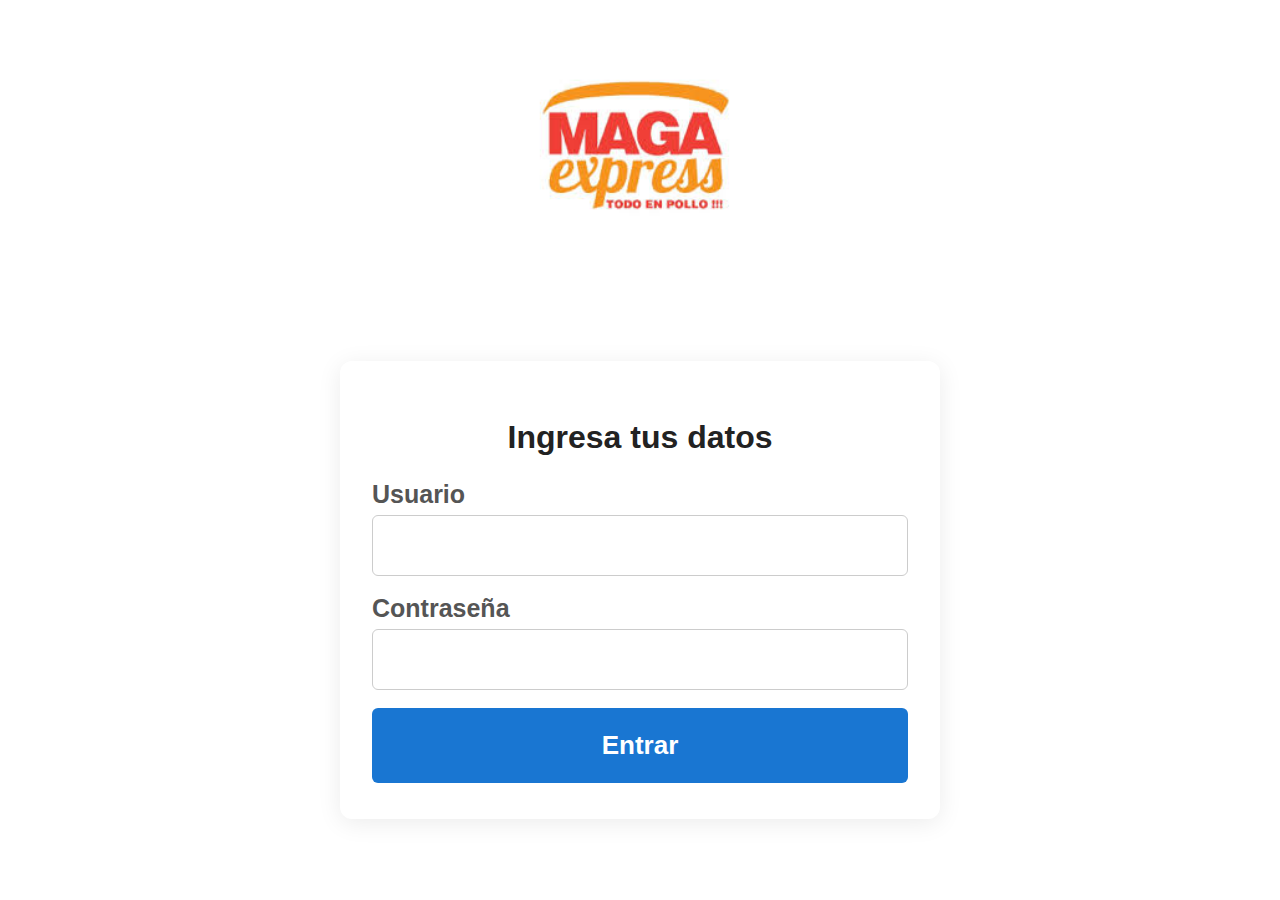
<file: index.html>
<!DOCTYPE html>
<html>
<head>
    <meta charset="UTF-8" />
    <title>MAGA Express - Inicio Sesion</title>
    <link rel="stylesheet" href="index.css">
</head>
<body>
    <div class="main-wrapper">
        <div class="login-logo">
            <img src="./Recursos/maga_logo.jpeg" alt="Logo MagaExpress" />
        </div>
        <div class="login-container">
            <div class="login-box">
                <form>
                    <h2>Ingresa tus datos</h2>
                    <div class="form-group">
                        <label for="usuario">Usuario</label>
                        <input type="text" id="usuario" name="usuario" required />
                    </div>
                    <div class="form-group">
                        <label for="contrasenia">Contraseña</label>
                        <input type="password" id="contrasenia" name="contrasenia" required />
                    </div>
                    <button type="submit">Entrar</button>
                </form>
            </div>
        </div>
    </div>
</body>
</html>
</file>
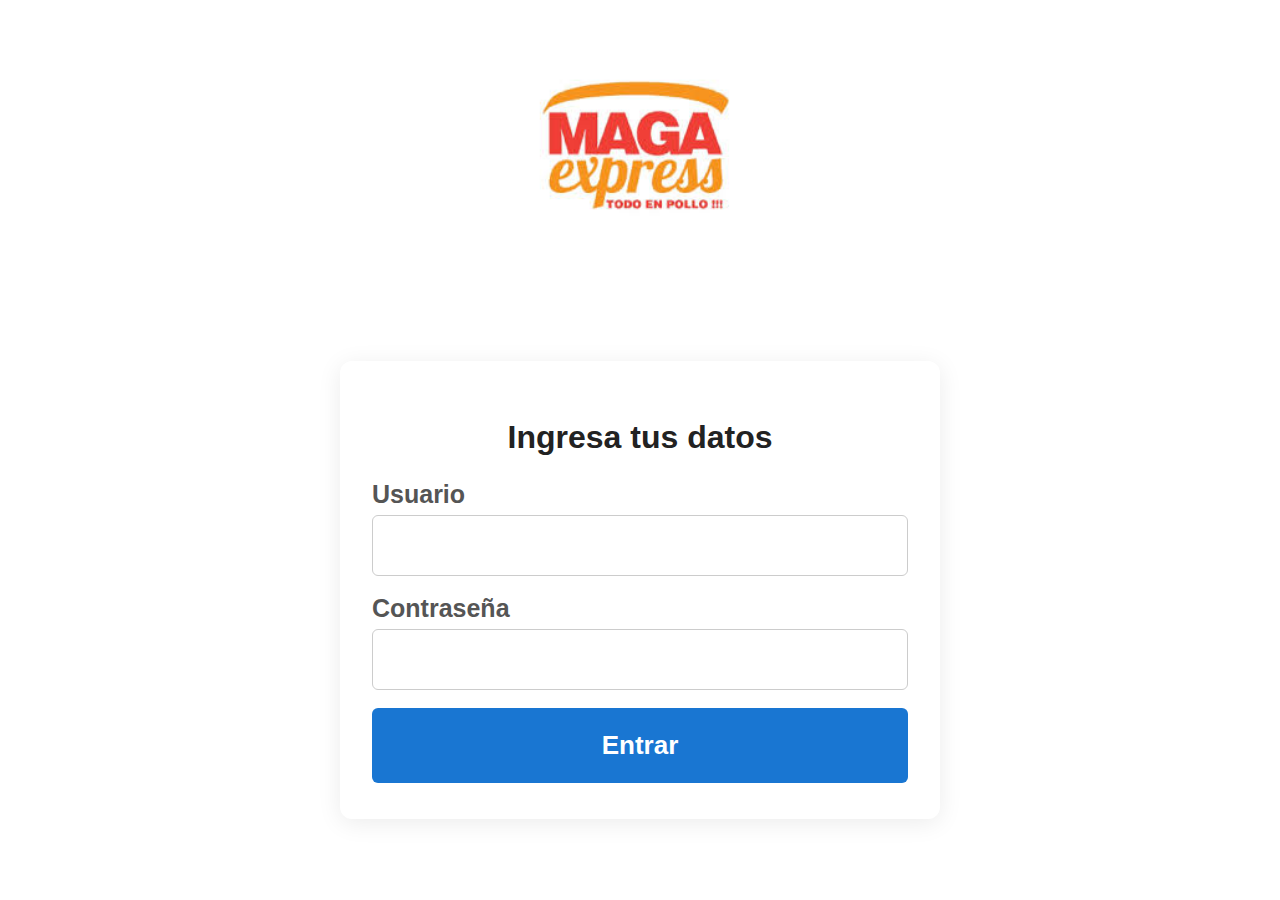
<file: pedidos.html>
<!DOCTYPE html>
<html lang="es">
  <head>
    <meta charset="UTF-8" />
    <meta name="viewport" content="width=device-width, initial-scale=1.0" />
    <title>Registro de Pedido</title>
    <link rel="stylesheet" href="pedidos.css" />
  </head>
  <body>
    <!-- BLOQUE: Estructura principal y navegación -->
    <div class="main-wrapper">
      <div class="pedidos-container">
        <div class="pedidos-box">
          <button
            onclick="window.location.href='verPedidos.html'"
            class="verPedidos-btn"
          >
            Ver Pedidos
          </button>
          <button id="logoutBtn" class="logout-btn">Cerrar sesión</button>
          <h1>Registro de Pedido</h1>
          <!-- BLOQUE: Formulario de registro de pedido -->
          <form id="pedidoForm">
            <div class="form-group">
              <label for="cliente">Nombre del cliente o negocio:</label>
              <input
                type="text"
                id="cliente"
                name="cliente"
                placeholder="Ingresa el nombre"
                required
              />
            </div>
            <div class="form-group">
              <label for="producto">Producto pedido:</label>
              <select id="producto" name="producto" required>
                <option value="">Selecciona un producto</option>
              </select>
            </div>
            <div class="form-group">
              <label for="cantidad">Cantidad del pedido:</label>
              <select id="cantidad" name="cantidad" required>
                <option value="">Selecciona la cantidad</option>
              </select>
            </div>
            <div class="form-group">
              <label for="sucursal">Sucursal de entrega:</label>
              <input
                type="text"
                id="sucursal"
                name="sucursal"
                placeholder="Ingresa sucursal de entrega"
                required
              />
            </div>
            <div class="form-group">
              <label for="fecha">Fecha de entrega:</label>
              <input type="date" id="fecha" name="fecha" required />
            </div>
            <!-- Botón para limpiar formulario -->
            <button type="button" id="clearFormBtn">Limpiar Formulario</button>
            <button type="submit">Registrar Pedido</button>
          </form>
        </div>
      </div>
    </div>
    <script>
      // BLOQUE: Validación de sesión de usuario
      const usuario = sessionStorage.getItem("usuario") || "";
      if (!usuario) {
        alert("Debes iniciar sesión para acceder a esta página.");
        window.location.href = "index.html";
      }

      // BLOQUE: Envío del formulario de pedido al backend
      const scriptURL =
        "https://script.google.com/macros/s/AKfycbx7fSFykcfmftWyyVMo7k7NKxEllYS9dnX7HSnJGIv1GoJEqxLtA5gv-KZuP9Uvm_R6/exec";

      document
        .getElementById("pedidoForm")
        .addEventListener("submit", function (e) {
          e.preventDefault();
          const submitBtn = document.querySelector(
            '#pedidoForm button[type="submit"]'
          );
          submitBtn.disabled = true;
          submitBtn.textContent = "Enviando...";
          const formData = new URLSearchParams();
          formData.append("usuario", usuario);
          formData.append("cliente", document.getElementById("cliente").value);
          formData.append(
            "producto",
            document.getElementById("producto").value
          );
          formData.append(
            "cantidad",
            document.getElementById("cantidad").value
          );
          formData.append(
            "sucursal",
            document.getElementById("sucursal").value
          );
          formData.append("fecha", document.getElementById("fecha").value);

          fetch(scriptURL, {
            method: "POST",
            body: formData,
          })
            .then((response) => response.text())
            .then((result) => {
              if (result === "OK") {
                alert("Pedido registrado correctamente");
                document.getElementById("pedidoForm").reset();
              } else if (result === "Usuario o contraseña incorrectos") {
                alert(
                  "Usuario o contraseña incorrectos. No se registró el pedido."
                );
              } else if (result === "Correo inválido") {
                alert("El correo ingresado no es válido.");
              } else {
                alert("Error: " + result);
              }
              submitBtn.disabled = false;
              submitBtn.textContent = "Registrar Pedido";
            })
            .catch((error) => {
              alert("Error al registrar el pedido");
              console.error(error);
              submitBtn.disabled = false;
              submitBtn.textContent = "Registrar Pedido";
            });
        });

      // BLOQUE: Botón para limpiar el formulario
      document
        .getElementById("clearFormBtn")
        .addEventListener("click", function () {
          document.getElementById("pedidoForm").reset();
        });

      // BLOQUE: Cerrar sesión
      const logoutBtn = document.getElementById("logoutBtn");
      if (sessionStorage.getItem("usuario")) {
        logoutBtn.style.display = "block";
        logoutBtn.addEventListener("click", function () {
          sessionStorage.clear();
          alert("Sesión cerrada.");
          window.location.href = "index.html";
        });
      }

      // BLOQUE: Carga dinámica de productos y cantidades desde backend
      const productosURL =
        "https://script.google.com/macros/s/AKfycbx7fSFykcfmftWyyVMo7k7NKxEllYS9dnX7HSnJGIv1GoJEqxLtA5gv-KZuP9Uvm_R6/exec?" +
        new URLSearchParams({
          accion: "obtenerProductos",
          usuario: usuario,
        });
      let productos = [];
      let cantidadesPorProducto = {};
      function cargarProductos() {
        fetch(productosURL).then(async (res) => {
          const text = await res.text();
          try {
            const data = JSON.parse(text);
            productos = data;
            const selectProducto = document.getElementById("producto");
            selectProducto.innerHTML =
              '<option value="">Selecciona un producto</option>';
            cantidadesPorProducto = {};
            data.forEach((prod) => {
              // Llenar el select de productos con value=ID y texto=nombre
              const option = document.createElement("option");
              option.value = prod.id;
              option.textContent = prod.nombre;
              selectProducto.appendChild(option);
              // Agrupar cantidades por producto (puede haber varios por producto)
              if (!cantidadesPorProducto[prod.id]) {
                cantidadesPorProducto[prod.id] = [];
              }
              if (!cantidadesPorProducto[prod.id].includes(prod.cantidad)) {
                cantidadesPorProducto[prod.id].push(prod.cantidad);
              }
            });
          } catch (err) {
            alert("Error al cargar productos: " + text);
          }
        });
      }
      // BLOQUE: Actualización dinámica de cantidades según producto seleccionado
      function actualizarCantidades() {
        const selectProducto = document.getElementById("producto");
        const selectCantidad = document.getElementById("cantidad");
        const idProd = selectProducto.value;
        selectCantidad.innerHTML =
          '<option value="">Selecciona la cantidad</option>';
        if (cantidadesPorProducto[idProd]) {
          cantidadesPorProducto[idProd].forEach((cant) => {
            const option = document.createElement("option");
            option.value = cant;
            option.textContent = cant;
            selectCantidad.appendChild(option);
          });
        }
      }
      document.addEventListener("DOMContentLoaded", function () {
        cargarProductos();
        document
          .getElementById("producto")
          .addEventListener("change", actualizarCantidades);
      });
    </script>
  </body>
</html>
</file>
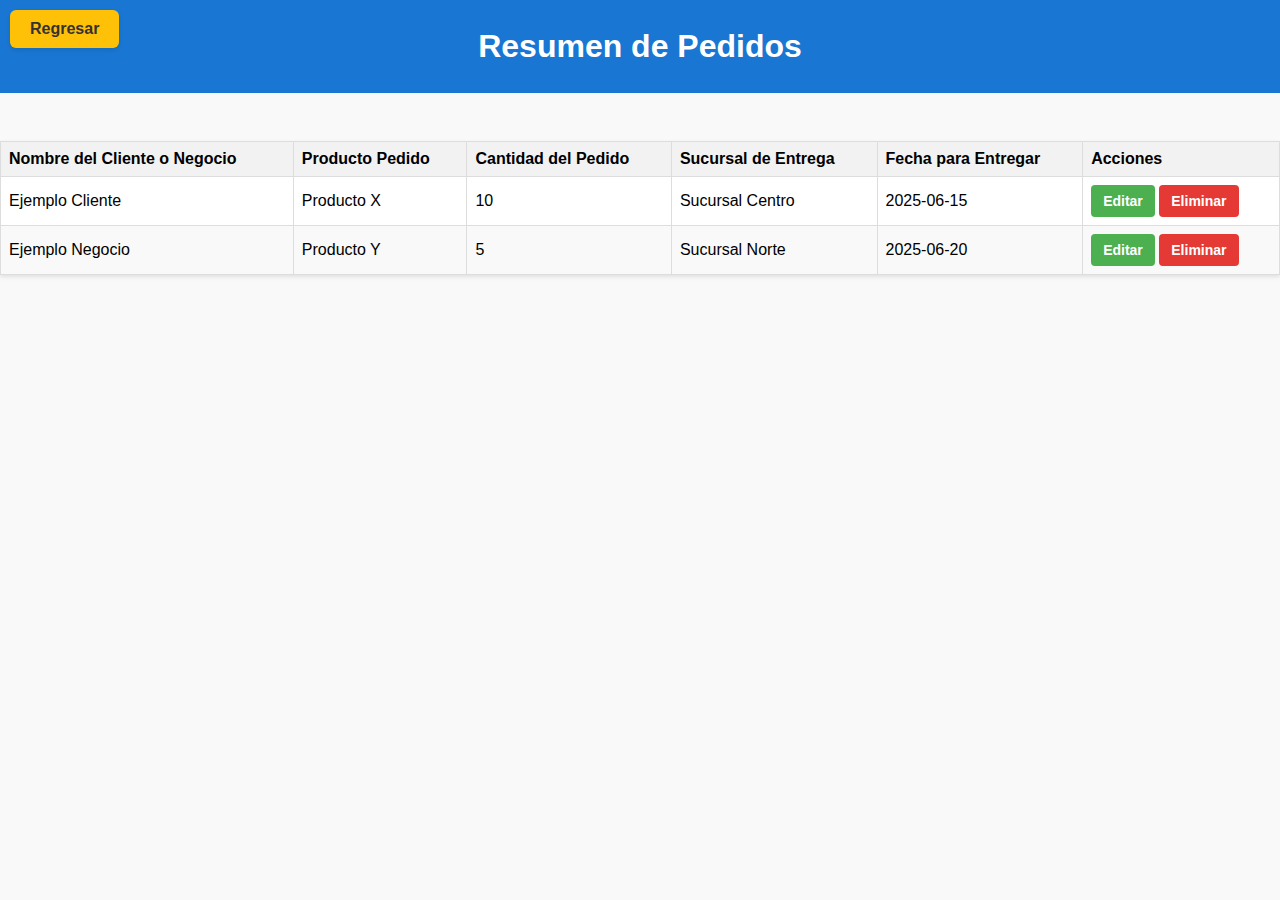
<file: verPedidos.html>
<!DOCTYPE html>
<html lang="en">
<head>
    <meta charset="UTF-8">
    <meta name="viewport" content="width=device-width, initial-scale=1.0">
    <title>Resumen de Pedidos</title>
    <link rel="stylesheet" href="verPedidos.css" />
</head>
<body>
    <header>
        <button class="back-btn" onclick="window.history.back()">Regresar</button>
        <h1>Resumen de Pedidos</h1>
    </header>
    <main>
        <table>
            <thead>
                <tr>
                    <th>Nombre del Cliente o Negocio</th>
                    <th>Producto Pedido</th>
                    <th>Cantidad del Pedido</th>
                    <th>Sucursal de Entrega</th>
                    <th>Fecha para Entregar</th>
                    <th>Acciones</th> <!-- Nueva columna para los botones -->
                </tr>
            </thead>
            <tbody>
                <!-- Ejemplo de datos con los botones -->
                <tr>
                    <td>Ejemplo Cliente</td>
                    <td>Producto X</td>
                    <td>10</td>
                    <td>Sucursal Centro</td>
                    <td>2025-06-15</td>
                    <td>
                        <button class="editar-btn">Editar</button>
                        <button class="eliminar-btn">Eliminar</button>
                    </td>
                </tr>
                <tr>
                    <td>Ejemplo Negocio</td>
                    <td>Producto Y</td>
                    <td>5</td>
                    <td>Sucursal Norte</td>
                    <td>2025-06-20</td>
                    <td>
                        <button class="editar-btn">Editar</button>
                        <button class="eliminar-btn">Eliminar</button>
                    </td>
                </tr>
            </tbody>
        </table>
    </main>
</body>
</html>
</file>
<file: index.css>
/* Estilos generales para centrar el contenido */
body, html {
    height: 100%;
    margin: 0;
    padding: 0;
    background: #ffffff;
    font-family: 'Segoe UI', Arial, sans-serif;
}

.main-wrapper {
    min-height: 100vh;
    display: flex;
    flex-direction: column;
    justify-content: center;
    align-items: center;
}

.login-container {
    width: 100%;
    max-width: 100vw;
    padding: 0 8px;
    display: flex;
    justify-content: center;
    align-items: center;
}

.login-box {
    background: #fff;
    padding: 28px 28px;
    margin-top: 0;
    border-radius: 12px;
    box-shadow: 0 4px 24px rgba(0,0,0,0.08);
    min-width: 0;
    width: 100%;
    max-width: 460px;
    box-sizing: border-box;
}

.login-logo {
    width: 100%;
    display: flex;
    justify-content: center;
    align-items: flex-end;
    height: auto;
    min-height: 0;
    background: #ffffff;
    padding: 0;
}
.login-logo img {
    width: 100%;
    height: auto;
    max-width: 100vw;
    max-height: 220px;
    object-fit: contain;
    margin: 0;
    padding: 0;
    display: block;
}

h2 {
    text-align: center;
    font-size: 1.8rem;
    margin-bottom: 18px;
    color: #222;
    font-weight: bolder;
}

.form-group {
    margin-bottom: 18px;
}
.form-group label {
    display: block;
    margin-bottom: 6px;
    color: #555;
    font-size: 24px;
    font-weight: 600;
}
.form-group input {
    width: 100%;
    padding: 14px;
    border: 1px solid #ccc;
    border-radius: 6px;
    font-size: 17px;
    box-sizing: border-box;
}

button[type="submit"] {
    width: 100%;
    padding: 24px;
    background: #1976d2;
    color: #fff;
    border: none;
    border-radius: 6px;
    font-size: 26px;
    cursor: pointer;
    font-weight: 600;
    transition: background 0.2s;
}
button[type="submit"]:hover {
    background: #125ea8;
}

/* Desktop styles */
@media (min-width: 600px) {
    .main-wrapper {
        min-height: 100vh;
        justify-content: center;
    }
    .login-container {
        max-width: 550px;
        padding: 0;
        display: flex;
        justify-content: center;
        align-items: center;
    }
    .login-box {
        padding: 32px 32px 36px 32px;
        margin-top: 0;
        border-radius: 12px;
        box-shadow: 0 4px 24px rgba(0,0,0,0.08);
        max-height: 600px;
        min-width: 320px;
        max-width: 700px;
    }
    .login-logo {
        min-height: 0;
        height: auto;
        padding: 0;
    }
    .login-logo img {
        max-width: 420px;
        max-height: 320px;
    }
    h2 {
        font-size: 2rem;
        margin-bottom: 24px;
    }
    .form-group label {
        font-size: 25px;
        font-weight: bolder;
    }
    .form-group input {
        font-size: 25px;
        padding: 15px;
    }
    button[type="submit"] {
        padding: 22px;
        font-size: 26px;
    }
}

@media (min-width: 1100px) {
    .login-container {
        max-width: 600px;
        min-height: 600px;
    }
    .login-logo img {
        max-width: 280px;
        max-height: 280px;
    }
}
</file>
<file: pedidos.css>
/* Estilos generales para centrar el contenido*/
body, html {
    height: 100%;
    margin: 0;
    padding: 0;
    background: #ffffff;
    font-family: 'Segoe UI', Arial, sans-serif;
}

.main-wrapper {
    min-height: 100vh;
    display: flex;
    flex-direction: column;
    justify-content: center;
    align-items: center;
}

.pedidos-container {
    width: 100%;
    max-width: 80vw;
    padding: 0 16px;
    display: flex;
    justify-content: center;
    align-items: center;
}

.pedidos-box {
    background: #fff;
    padding: 28px 12px;
    margin-top: 0;
    border-radius: 12px;
    box-shadow: 0 4px 24px rgba(0,0,0,0.08);
    min-width: 0;
    width: 100%;
    max-width: 95vw;
    position: relative; /* posiciona elementos dentro */
    box-sizing: border-box;
    overflow: visible; /* Asegura que el contenido no se corte */
    max-height: none; /* Permite que el box crezca según el contenido */
}

h1 {
    text-align: center;
    font-size: 1.8rem;
    margin-top: 30px; /* Asegura un buen espaciado */
    margin-bottom: 18px;
    color: #222;
    font-weight: bolder;
}

.form-group {
    margin-bottom: 18px;
}
.form-group label {
    display: block;
    margin-bottom: 6px;
    color: #555;
    font-size: 24px;
    font-weight: 600;
}
.form-group input,
.form-group select {
    width: 100%;
    padding: 14px;
    border: 1px solid #ccc;
    border-radius: 6px;
    font-size: 17px;
    box-sizing: border-box;
}

button[type="submit"] {
    width: 100%;
    padding: 24px;
    background: #1976d2;
    color: #fff;
    border: none;
    border-radius: 6px;
    font-size: 30px; /* Aumentado */
    cursor: pointer;
    font-weight: 600;
    transition: background 0.2s;
    margin-top: 40px;
}
button[type="submit"]:hover {
    background: #125ea8;
}

.logout-btn {
    width: auto;
    padding: 10px 20px; /* Reduce el tamaño del botón */
    background: #e53935;
    color: #fff;
    border: none;
    border-radius: 6px;
    font-size: 16px; /* Aumentado */
    cursor: pointer;
    font-weight: 600;
    position: absolute; /* Permite posicionamiento */
    top: 20px; /* Ajusta la distancia desde la parte superior */
    left: 20px; /* Ajusta la distancia desde la derecha */
    transition: background 0.2s;
    box-shadow: 0 2px 8px rgba(229,57,53,0.08);
}
.logout-btn:hover {
    background: #b71c1c;
}

.verPedidos-btn {
    width: auto;
    padding: 10px 20px; /* Reduce el tamaño del botón */
    background: #1976d2;
    color: #fff;
    border: none;
    border-radius: 6px;
    font-size: 16px;
    cursor: pointer;
    font-weight: 600;
    transition: background 0.2s;
    box-shadow: 0 2px 8px rgba(67, 160, 71, 0.08);
    position: absolute; /* Permite posicionamiento */
    top: 20px; /* Ajusta la distancia desde la parte superior */
    right: 20px; /* Ajusta la distancia desde la derecha */
}
.verPedidos-btn:hover {
    background: #2e7d32;
}
@media (max-width: 600px) {
    .verPedidos-btn {
        margin-bottom: 20px; /* Corrige problema de espacio en celular */
    }
}
button[type="button"] {
    position: absolute; /* Posición relativa a su contenedor */
    right: 30px; /* Separación del borde derecho */
    bottom: 120px; /* Separación del botón "Registrar Pedido" */
    padding: 10px 20px;
    background: #ff9800; /* Color de fondo naranja */
    color: #fff;
    border: none;
    border-radius: 6px;
    font-size: 16px;
    cursor: pointer;
    font-weight: 600;
    transition: background 0.2s;
}
button[type="button"]:hover {
    background: #f57c00; /* Color más oscuro al pasar el cursor */
}
@media (min-width: 600px) {
    .main-wrapper {
        min-height: 100vh;
        justify-content: center;
    }
    .pedidos-container {
        max-width: 460px;
        padding: 0;
        display: flex;
        justify-content: center;
        align-items: center;
    }
    .pedidos-box {
        padding: 32px 32px 36px 32px;
        margin-top: 0;
        border-radius: 12px;
        box-shadow: 0 4px 24px rgba(0,0,0,0.08);
        max-height: none; /* Elimina la restricción de altura */
        min-width: 320px;
        max-width: 460px;
    }
    h1 {
        font-size: 2rem;
        margin-bottom: 24px;
    }
    .form-group label {
        font-size: 25px;
        font-weight: bolder;
    }
    .form-group input,
    .form-group select {
        font-size: 25px;
        padding: 15px;
    }
    button[type="submit"] {
        padding: 22px;
        font-size: 26px;
    }
}

@media (min-width: 1100px) {
    .pedidos-container {
        max-width: 900px; /* Más ancho en PC */
        min-height: 600px;
    }
    .pedidos-box {
        max-width: 900px; /* Más ancho en PC */
    }
}
</file>
<file: verPedidos.css>
/* =========================
   ESTILOS GENERALES
   ========================= */
body {
  font-family: Arial, sans-serif;
  margin: 0;
  padding: 0;
  background-color: #f9f9f9;
}
header {
  background: #1976d2;
  color: white;
  padding: 0.5%;
  text-align: center;
}
main {
  padding: 2rem;
  max-width: 900px;
  margin: 0 auto;
  width: 100%;
  box-sizing: border-box;
}

/* =========================
   TABLA DE PEDIDOS
   ========================= */
table {
  width: 100%;
  border-collapse: collapse;
  margin-top: 1rem;
  background-color: white;
  box-shadow: 0 2px 4px rgba(0, 0, 0, 0.1);
}
th, td {
  border: 1px solid #ddd;
  padding: 8px;
  text-align: left;
}
th {
  background-color: #f2f2f2;
}
tr:nth-child(even) {
  background-color: #f9f9f9;
}
tr:hover {
  background-color: #f1f1f1;
}

/* =========================
   BOTONES DE ACCIÓN
   ========================= */
.editar-btn {
  background-color: #4caf50;
  color: white;
  border: none;
  padding: 8px 12px;
  border-radius: 4px;
  cursor: pointer;
  font-size: 14px;
  font-weight: bold;
  transition: background-color 0.3s ease;
}
.editar-btn:hover {
  background-color: #388e3c;
}
.eliminar-btn {
  background-color: #e53935;
  color: white;
  border: none;
  padding: 8px 12px;
  border-radius: 4px;
  cursor: pointer;
  font-size: 14px;
  font-weight: bold;
  transition: background-color 0.3s ease;
}
.eliminar-btn:hover {
  background-color: #b71c1c;
}

/* Botón de regresar */
.back-btn {
  position: absolute;
  top: 10px;
  left: 10px;
  padding: 10px 20px;
  background-color: #ffc107;
  color: #333;
  border: none;
  border-radius: 6px;
  font-size: 16px;
  cursor: pointer;
  font-weight: 600;
  transition: background-color 0.3s;
  box-shadow: 0 2px 4px rgba(0, 0, 0, 0.1);
}
.back-btn:hover {
  background-color: #e0a800;
}

/* =========================
   MODAL PARA EDITAR PEDIDO
   ========================= */
.modal {
  position: fixed;
  z-index: 1000;
  left: 0;
  top: 0;
  width: 100vw;
  height: 100vh;
  background: rgba(0, 0, 0, 0.4);
  display: flex;
  align-items: center;
  justify-content: center;
}
.modal-content {
  background: #fff;
  padding: 2em;
  border-radius: 8px;
  min-width: 300px;
  max-width: 90vw;
  box-shadow: 0 2px 10px rgba(0, 0, 0, 0.2);
  position: relative;
  margin: 0 auto;
  left: 0;
  right: 0;
  top: 0;
  bottom: 0;
  transition: min-width 0.2s, max-width 0.2s, padding 0.2s;
}
.modal-content .close {
  position: absolute;
  right: 1em;
  top: 1em;
  font-size: 1.5em;
  cursor: pointer;
}
.modal-content .form-group {
  margin-bottom: 18px;
}
.modal-content label {
  display: block;
  margin-bottom: 6px;
  color: #555;
  font-size: 24px;
  font-weight: 600;
}
.modal-content input,
.modal-content select {
  width: 100%;
  padding: 14px;
  border: 1px solid #ccc;
  border-radius: 6px;
  font-size: 17px;
  box-sizing: border-box;
}
.modal-content button[type="submit"] {
  width: 100%;
  padding: 24px;
  background: #1976d2;
  color: #fff;
  border: none;
  border-radius: 6px;
  font-size: 30px;
  cursor: pointer;
  font-weight: 600;
  transition: background 0.2s;
  margin-top: 20px;
  margin-bottom: 18px;
}
.modal-content button[type="submit"]:hover {
  background: #125ea8;
}
.modal-content button[type="button"] {
  width: 100%;
  padding: 24px;
  background: #ff9800;
  color: #fff;
  border: none;
  border-radius: 6px;
  font-size: 30px;
  cursor: pointer;
  font-weight: 600;
  transition: background 0.2s;
  margin-left: 0;
  display: block;
  margin: 0 auto;
  margin-bottom: 0;
}
.modal-content button[type="button"]:hover {
  background: #f57c00;
}

/* =========================
   MEDIA QUERIES
   ========================= */
@media (max-width: 700px) {
  main {
    padding: 0.5rem;
    max-width: 100vw;
    width: 100vw;
    overflow-x: auto;
  }
  table {
    font-size: 13px;
    min-width: 600px;
  }
  .modal-content {
    min-width: 90vw;
    max-width: 98vw;
    padding: 1em;
  }
}
@media (max-width: 600px) {
  .back-btn {
    position: static;
    margin: 10px 10px 10px 10px;
    display: block;
    text-align: left;
  }
  header {
    display: flex;
    flex-direction: column;
    align-items: flex-start;
  }
  h1 {
    margin-bottom: 10px;
    text-align: center;
    width: 100%;
  }
}
@media (max-width: 480px) {
  main {
    padding: 0.2rem;
  }
  .modal-content {
    min-width: 98vw;
    max-width: 100vw;
    padding: 0.5em;
  }
}
@media (min-width: 1000px) {
  main {
    max-width: 100vw;
    width: 100vw;
    padding-left: 0;
    padding-right: 0;
  }
  .modal-content {
    min-width: 600px;
    max-width: 700px;
    padding-left: 4em;
    padding-right: 4em;
  }
}
@media (min-width: 1000px) {
  .modal-content {
    min-width: 700px !important;
    max-width: 800px !important;
    padding-left: 5em !important;
    padding-right: 5em !important;
  }
}
@media (min-width: 600px) {
  .modal-content label {
    font-size: 25px;
    font-weight: bolder;
  }
  .modal-content input,
  .modal-content select {
    font-size: 25px;
    padding: 15px;
  }
  .modal-content button[type="submit"] {
    padding: 22px;
    font-size: 26px;
  }
}
</file>
